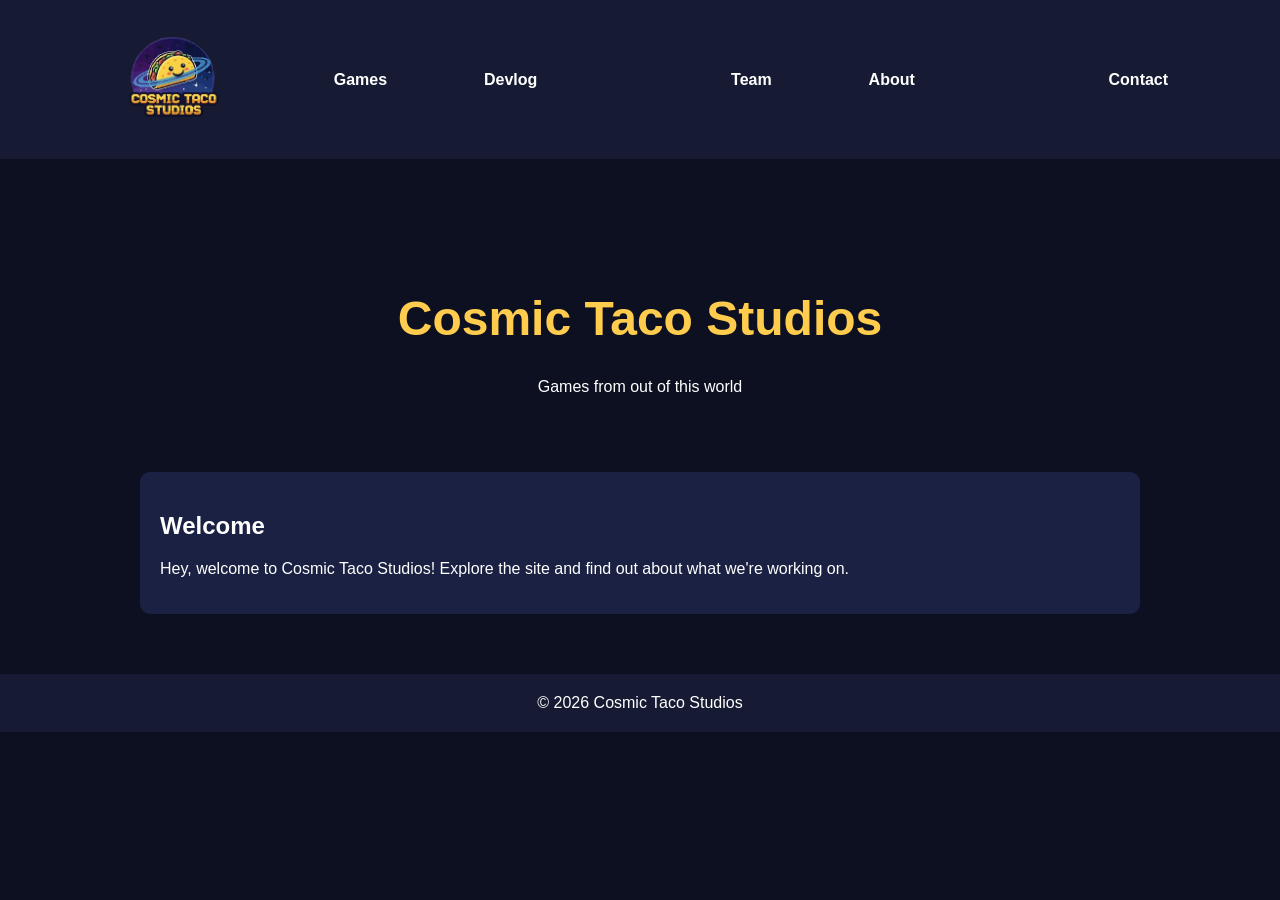
<file: index.html>
<!DOCTYPE html>
<html>
<head>
    <title>Cosmic Taco Studios</title>
    <link rel="stylesheet" href="style.css">
</head>
<body>

<header>
<nav>
<a>
    <a href="index.html">
    <img src="images/logo.png" alt="Cosmic Taco Studios Logo" class="logo">
</a>



    <a href="games.html">Games</a>
    <a href="devlog.html">Devlog<a/>
    <a href="team.html">Team</a>
    <a href="about.html">About<a/>
    <a href="contact.html">Contact<a/>
</nav>
</header>

<main>

<div class="hero">
    <h1>Cosmic Taco Studios</h1>

    <p>
        Games from out of this world
    </p>
</div>

<div class="card">
    <h2>Welcome</h2>

    <p>
        Hey, welcome to Cosmic Taco Studios! Explore the site and find out about what we're working on.
    </p>
</div>

</main>
</body>

<footer>
    © 2026 Cosmic Taco Studios
</footer>
</html>
</file>
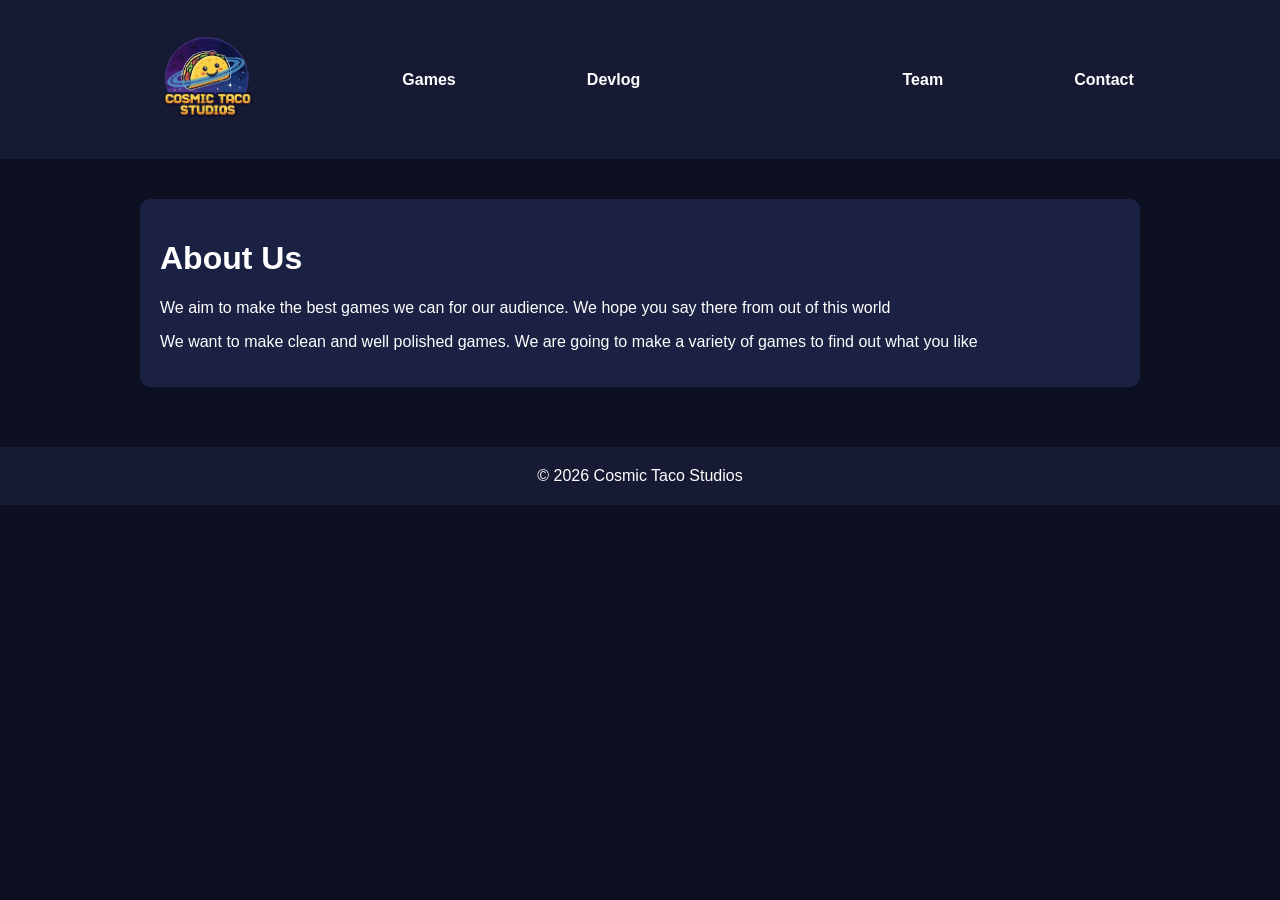
<file: about.html>
<!DOCTYPE html>
<html>
<head>
    <title>About - Cosmic Taco Studios</title>
    <link rel="stylesheet" href="style.css">
</head>
<body>

<header>
<nav>
<a>
    <a href="index.html">
    <img src="images/logo.png" alt="Cosmic Taco Studios Logo" class="logo">
</a>



    <a href="games.html">Games</a>
    <a href="devlog.html">Devlog<a/>
    <a href="team.html">Team</a>
    <a href="contact.html">Contact<a/>
</nav>
</header>

<main>

<div class="card">
    <h1>About Us</h1>

    <p>
        We aim to make the best games we can for our audience. We hope you say there from out of this world
    </p>

    <p>
        We want to make clean and well polished games. We are going to make a variety of games to find out what you like
    </p>
</div>

</main>
</body>
<footer>
    © 2026 Cosmic Taco Studios
</footer>


</html>
</file>
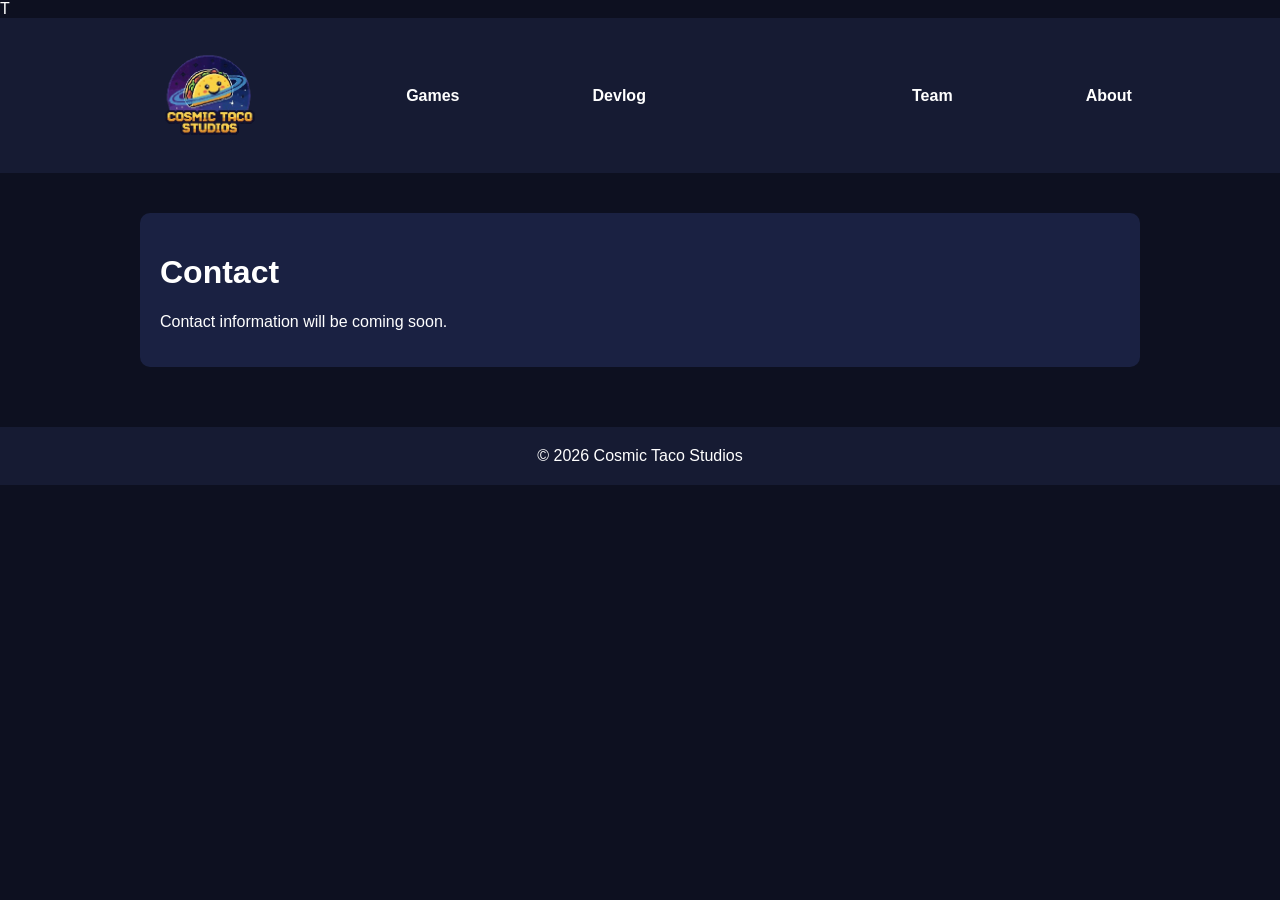
<file: contact.html>
T<!DOCTYPE html>
<html>
<head>
    <title>Cosmic Taco Studios</title>
    <link rel="stylesheet" href="style.css">
</head>
<body>

<header>
<nav>
<a>
    <a href="index.html">
    <img src="images/logo.png" alt="Cosmic Taco Studios Logo" class="logo">
</a>
</a>




    <a href="games.html">Games</a>
    <a href="devlog.html">Devlog<a/>
    <a href="team.html">Team</a>
    <a href="about.html">About<a/>
</nav>
</header>

<main>

<div class="card">
    <h1>Contact</h1>

    <p>
        Contact information will be coming soon.
    </p>
</div>
</main>



</body>
<footer>
    © 2026 Cosmic Taco Studios
</footer>


</html>
</file>
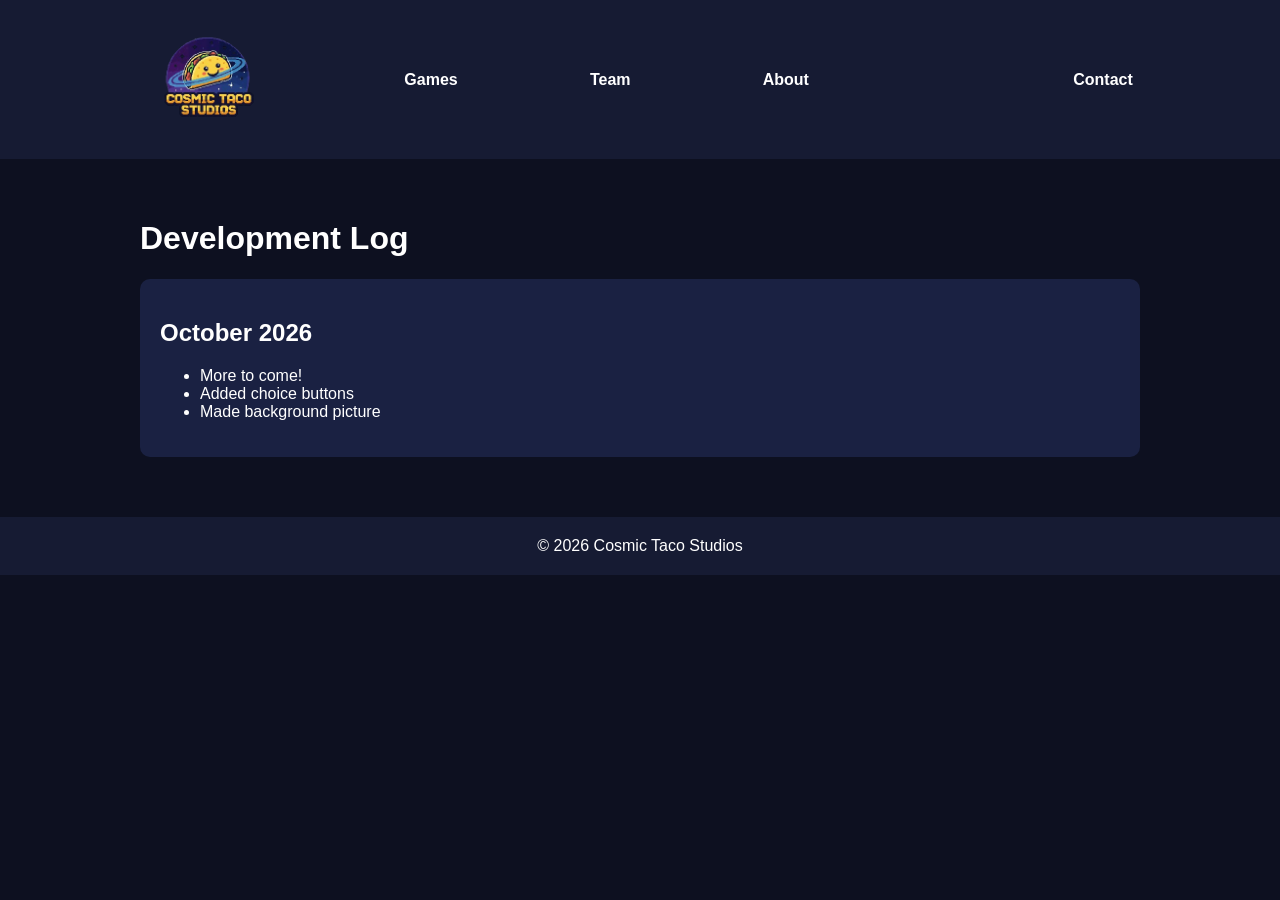
<file: devlog.html>
<!DOCTYPE html>
<html>
<head>
    <title>Cosmic Taco Studios</title>
    <link rel="stylesheet" href="style.css">
</head>
<body>

<header>
<nav>
<a>
    <a href="index.html">
    <img src="images/logo.png" alt="Cosmic Taco Studios Logo" class="logo">
</a>



    <a href="games.html">Games</a>
    <a href="team.html">Team</a>
    <a href="about.html">About<a/>
    <a href="contact.html">Contact<a/>
</nav>
</header>

<main>

<h1>Development Log</h1>

<div class="card">
    <h2>October 2026</h2>

    <ul>
        <li>More to come!</li>
        <li>Added choice buttons</li>
        <li>Made background picture</li>
    </ul>
</div>

</main>

</body>
<footer>
    © 2026 Cosmic Taco Studios
</footer>


</html>
</file>
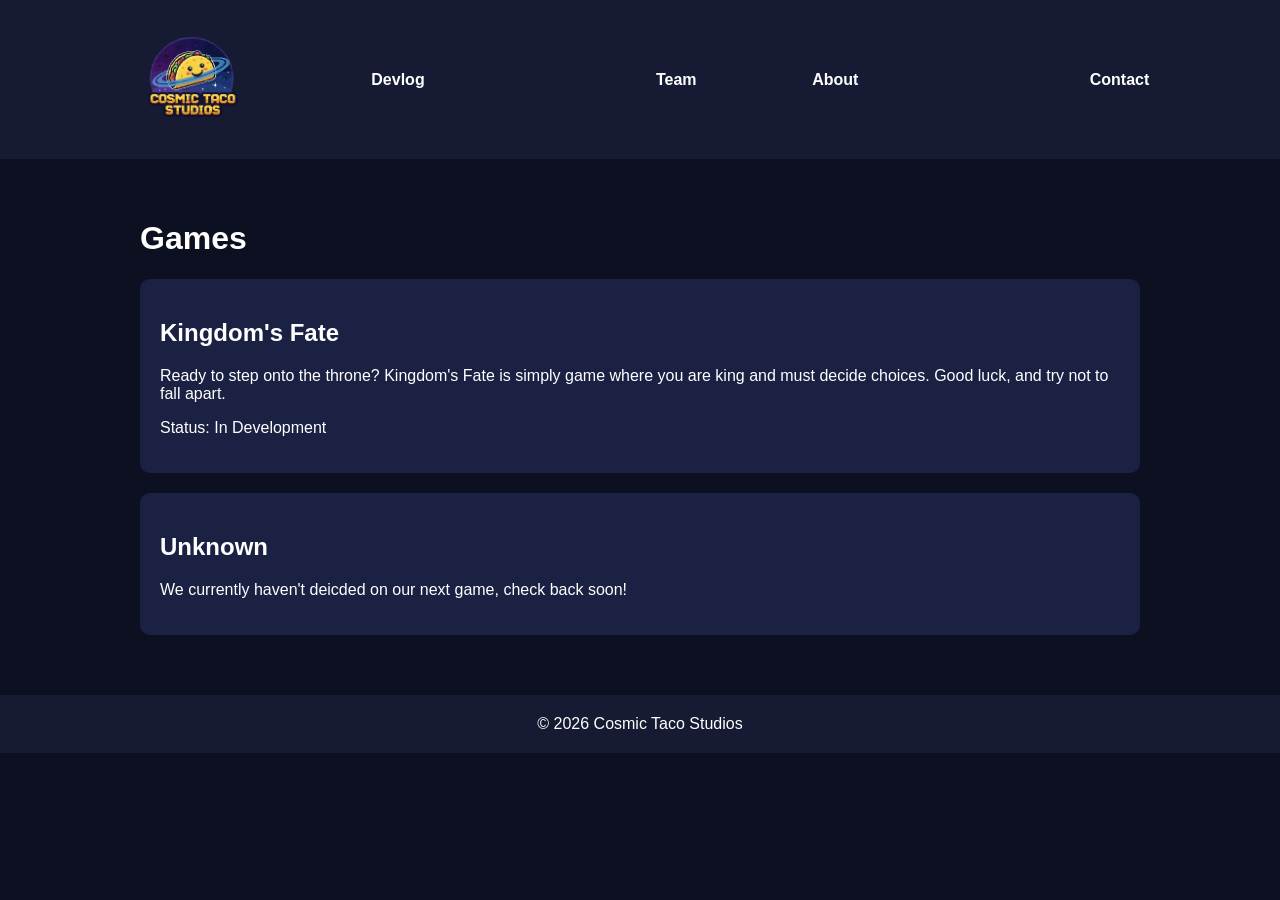
<file: games.html>
<!DOCTYPE html>
<html>
<head>
    <title>Cosmic Taco Studios</title>
    <link rel="stylesheet" href="style.css">
</head>
<body>

<header>
<nav>
<a>
    <a href="index.html">
    <img src="images/logo.png" alt="Cosmic Taco Studios Logo" class="logo">
</a>



    <a href="devlog.html">Devlog<a/>
    <a href="team.html">Team</a>
    <a href="about.html">About<a/>
    <a href="contact.html">Contact<a/>
</nav>
</header>

<main>

<h1>Games</h1>

<div class="card">
    <h2>Kingdom's Fate</h2>

    <p>
        Ready to step onto the throne? Kingdom's Fate is simply game where you are king and must decide choices. Good luck, and try not to fall apart.
    </p>

    <p>
        Status: In Development
    </p>
</div>

<div class="card">
    <h2>Unknown</h2>

    <p>
        We currently haven't deicded on our next game, check back soon!
    </p>
</div>

</main>
</body>
<footer>
    © 2026 Cosmic Taco Studios
</footer>

</html>
</file>
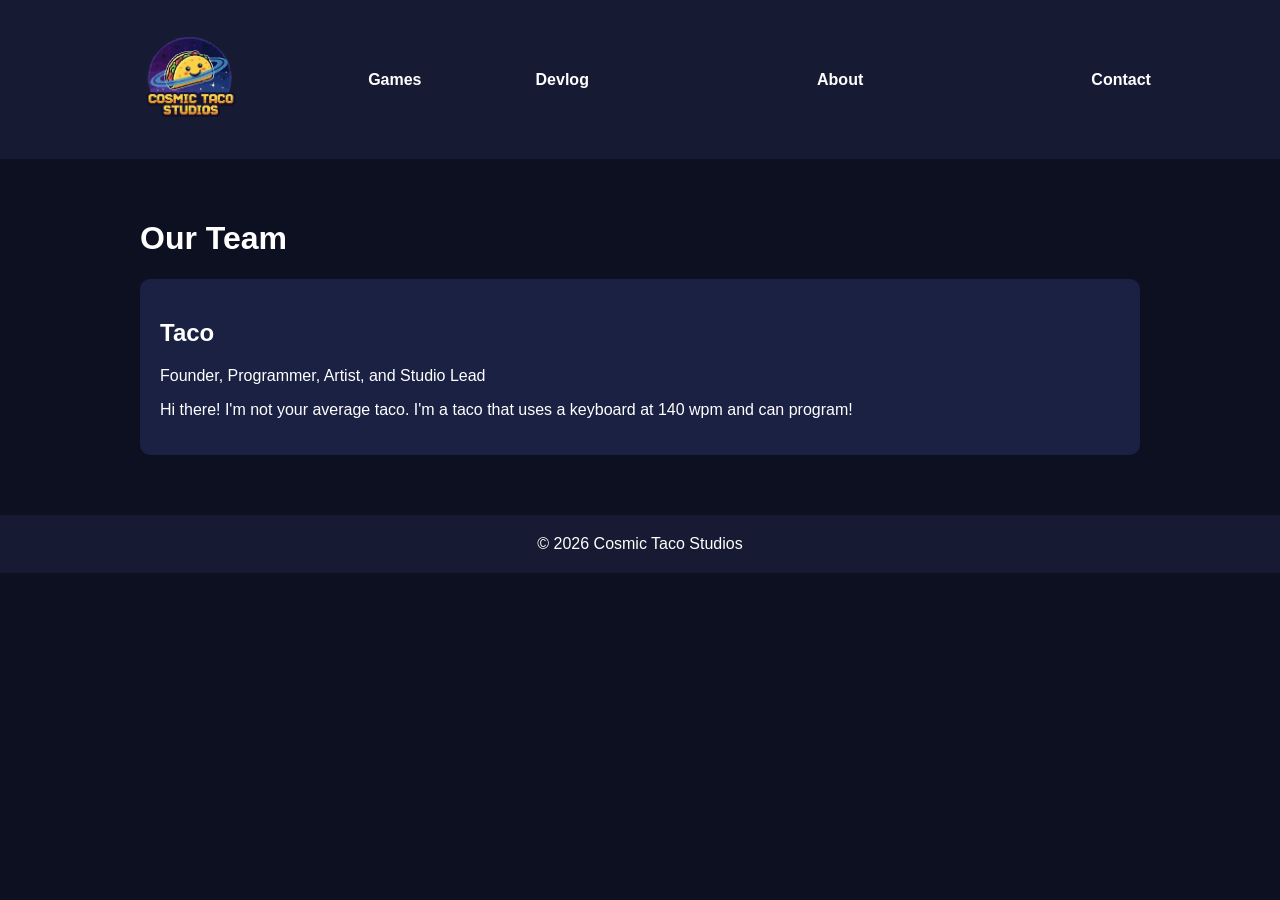
<file: team.html>
<!DOCTYPE html>
<html>
<head>
    <title>Cosmic Taco Studios</title>
    <link rel="stylesheet" href="style.css">
</head>
<body>

<header>
<nav>
<a>
    <a href="index.html">
    <img src="images/logo.png" alt="Cosmic Taco Studios Logo" class="logo">
</a>



    <a href="games.html">Games</a>
    <a href="devlog.html">Devlog<a/>
    <a href="about.html">About<a/>
    <a href="contact.html">Contact<a/>
</nav>
</header>

<main>

<h1>Our Team</h1>

<div class="card">
    <h2>Taco</h2>

    <p>
        Founder, Programmer, Artist, and Studio Lead
    </p>

    <p>
        Hi there! I'm not your average taco. I'm a taco that uses a keyboard at 140 wpm and can program!
    </p>
</div>

</main>
</body>

<footer>
    © 2026 Cosmic Taco Studios
</footer>

</html>
</file>
<file: style.css>
body {
    margin: 0;
    font-family: Arial, sans-serif;
    background: #0d1020;
    color: white;
    min-height: 100vh;
    display: flex;
    flex-direction: column;
}

header {
    background: #161b33;
    padding: 15px;
}

nav {
    display: flex;
    align-items: center;
    justify-content: space-between;
}

.logo {
    height: 125px;
    cursor: pointer;
    transistion: transform 0.2s;
}
.logo:hover {
    transform: scale(1.05);
}

nav ul {
    list-style: none;
    display: flex;
    gap: 20px;
    padding: 0;
}

nav a {
    color: white;
    text-decoration: none;
    font-weight: bold;
}

nav a:hover {
    color: #ffcc4d;
}

main {
    max-width: 1000px;
    margin: auto;
    padding: 40px 20px;
}

.card {
    background: #1a2142;
    padding: 20px;
    margin-bottom: 20px;
    border-radius: 10px;
}

.hero {
    text-align: center;
    padding: 60px 20px;
}

.hero h1 {
    color: #ffcc4d;
    font-size: 3rem;
}

.button {
    display: inline-block;
    background: #ffcc4d;
    color: black;
    padding: 10px 20px;
    border-radius: 8px;
    text-decoration: none;
    font-weight: bold;
}




main {
    flex: 1;
}

footer {
    display: flex;
    justify-content: center;
    text-align: center;
    padding: 20px;
    background: #161b33;
}
</file>
